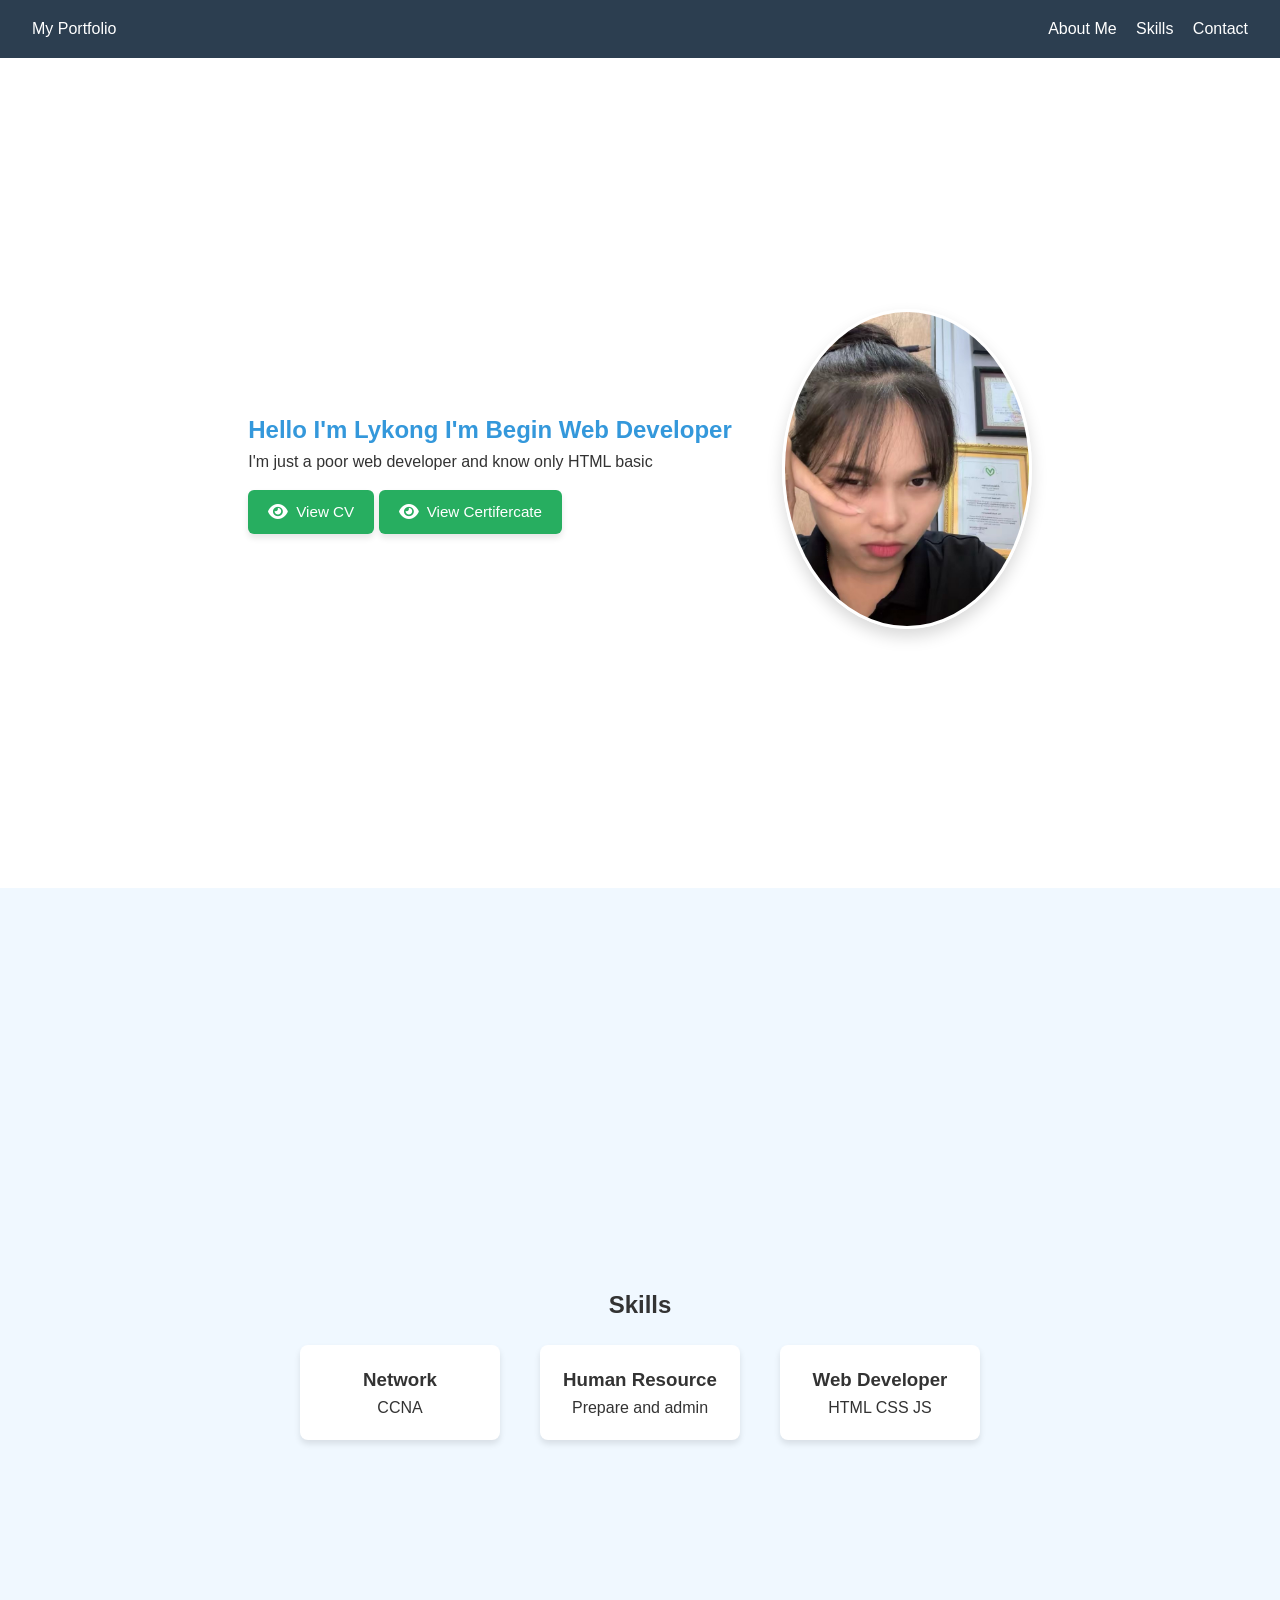
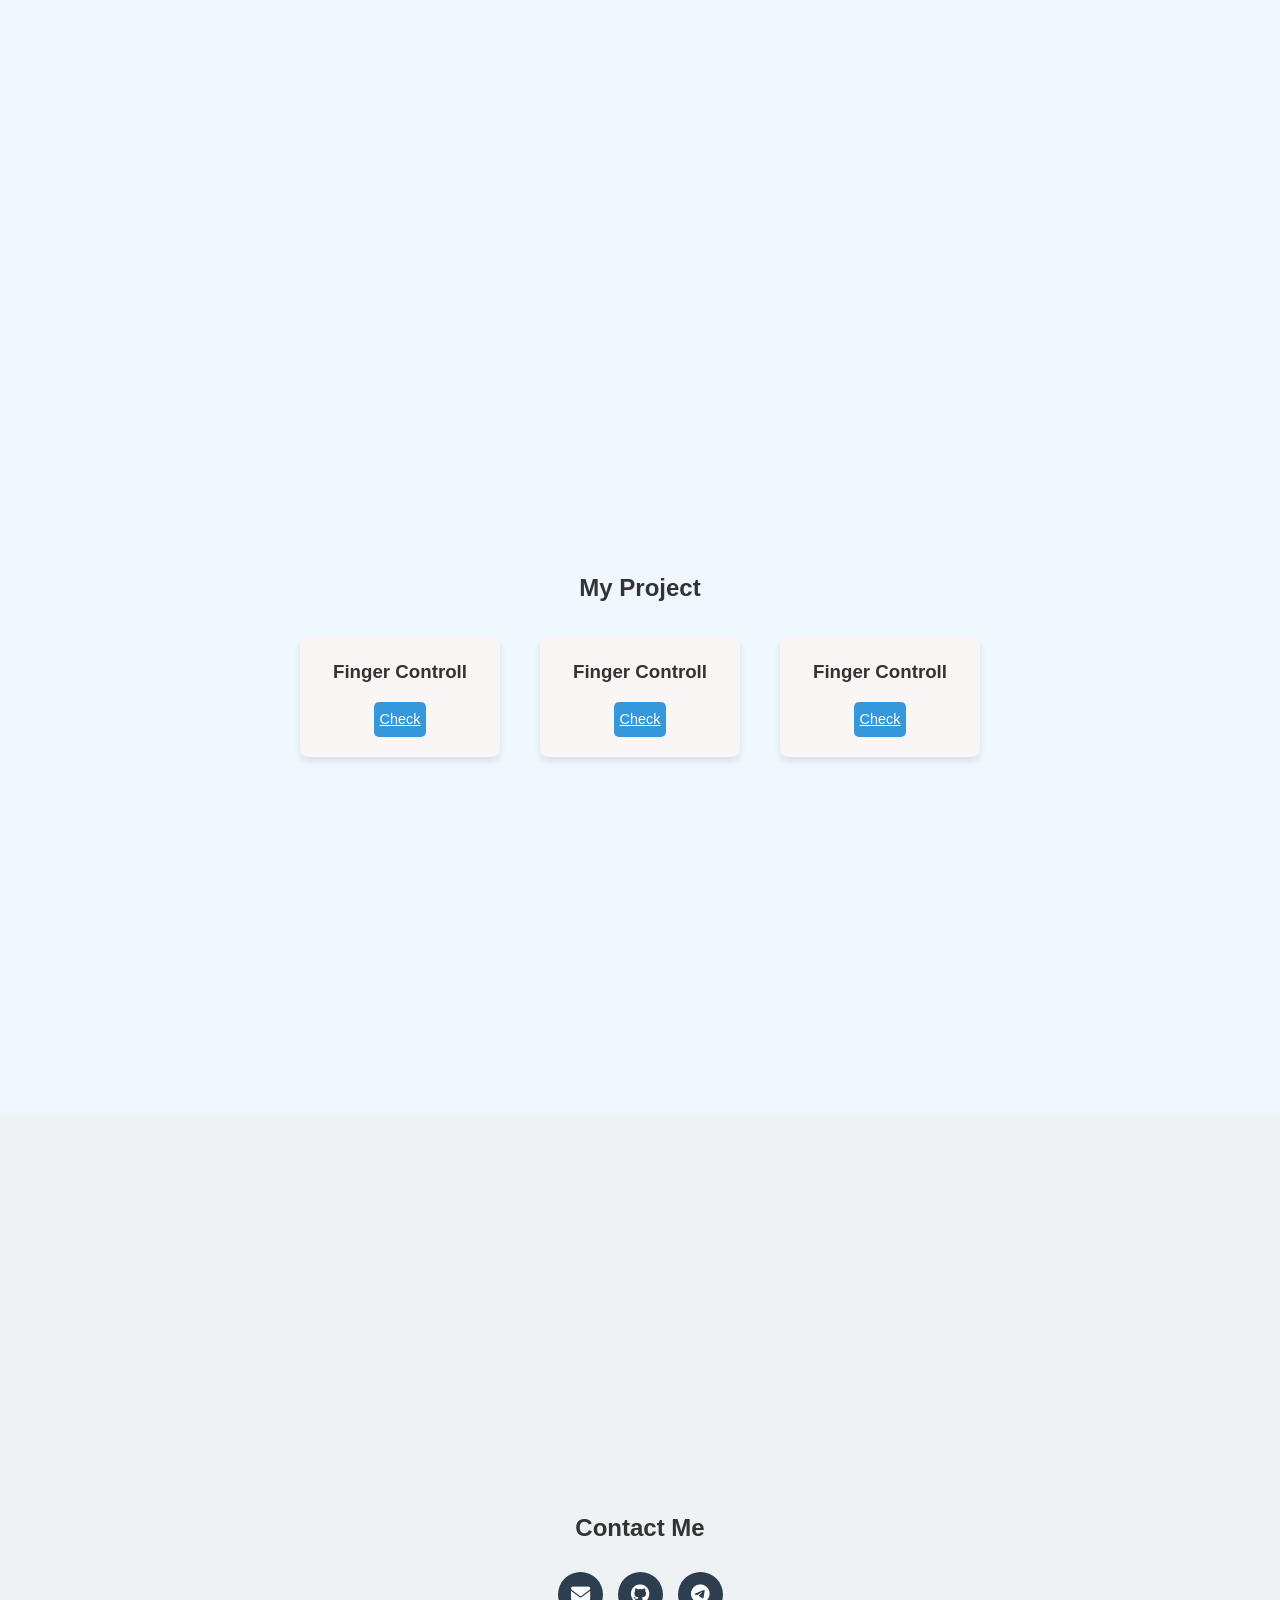
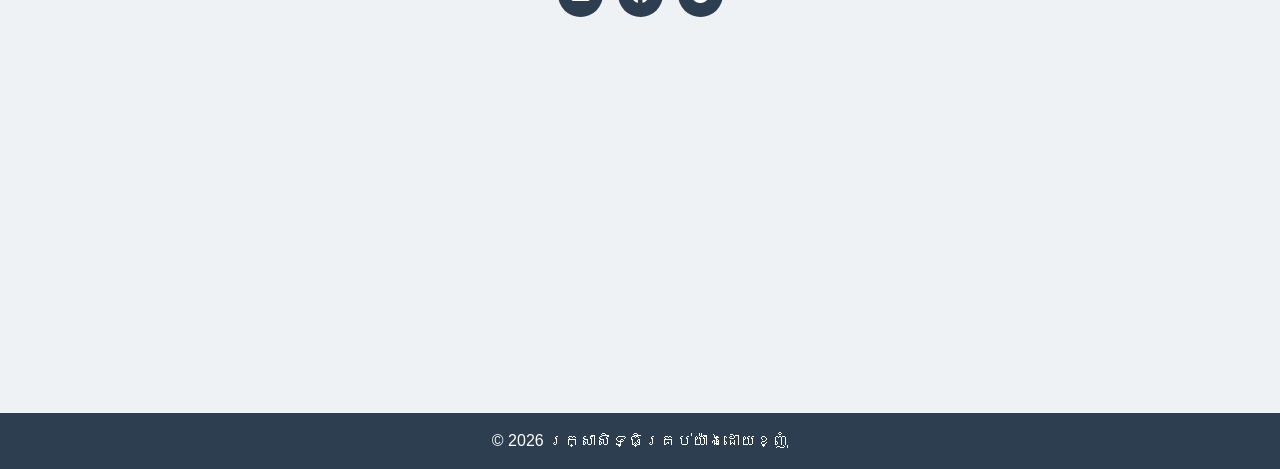
<file: Personal_Profile/index.html>
<!doctype html>
<html lang="en">
  <head>
    <meta charset="UTF-8" />
    <meta name="viewport" content="width=device-width, initial-scale=1.0" />
    <title>Personal Profile</title>
    <link rel="stylesheet" href="style.css" />
    <link
      rel="stylesheet"
      href="https://cdnjs.cloudflare.com/ajax/libs/font-awesome/6.4.0/css/all.min.css"
    />
  </head>
  <body>
    <!-- Header & Nav-->
    <header>
      <div class="logo">My Portfolio</div>
      <nav>
        <a href="#about">About Me</a>
        <a href="#skills">Skills</a>
        <a href="#contact">Contact</a>
      </nav>
    </header>

    <!-- Hero / About Section-->
    <section id="about" class="hero">
      <div class="hero-text">
        <h2>Hello I'm Lykong <span>I'm Begin Web Developer</span></h2>
        <p>I'm just a poor web developer and know only HTML basic</p>
        <a href="HR_Admin.pdf" target="_blank" class="btn-cv">
          <i class="fa-solid fa-eye"></i>
          View CV
        </a>
        <a href="" target="_blank" class="btn-cert">
          <i class="fa-solid fa-eye"></i>
          View Certifercate
        </a>
      </div>
      <div class="hero-image">
        <img src="img/Lykong.jpg" alt="Lykong" />
      </div>
    </section>
    <br />
    <!-- Skills Page Content-->
    <section class="skills" style="padding: 30px 20px">
      <h2>Skills</h2>
      <div class="skills-list" style="margin-top: 20px">
        <div class="skills-card">
          <h3>Network</h3>
          <p>CCNA</p>
        </div>
        <div class="skills-card">
          <h3>Human Resource</h3>
          <p>Prepare and admin</p>
        </div>
        <div class="skills-card">
          <h3>Web Developer</h3>
          <p>HTML CSS JS</p>
        </div>
      </div>
    </section>
    <!-- Projec Section -->
    <section class="Project" style="padding: 20px 20px">
      <h2>My Project</h2>
      <div class="project-list" style="margin-top: 30px">
        <div class="project-card">
          <h3>Finger Controll</h3>
          <a
            href="https://github.com/renzblockcode-netizen"
            target="_blank"
            class="btn"
          >
            Check
          </a>
        </div>

        <div class="project-card">
          <h3>Finger Controll</h3>
          <a
            href="https://github.com/renzblockcode-netizen"
            target="_blank"
            class="btn"
          >
            Check
          </a>
        </div>

        <div class="project-card">
          <h3>Finger Controll</h3>
          <a
            href="https://github.com/renzblockcode-netizen"
            target="_blank"
            class="btn"
          >
            Check
          </a>
        </div>
      </div>
    </section>

    <!-- Content Section-->
    <section id="contact" class="contact">
      <h2>Contact Me</h2>
      <div class="social-link">
        <a
          href="mailto:renzblockcode@gmail.com"
          target="_blank"
          class="social-icon"
        >
          <i class="fa-solid fa-envelope"></i>
        </a>
        <a href="https://github.com" target="_blank" class="social-icon">
          <i class="fa-brands fa-github"></i>
        </a>
        <a href="https://t.me/Chh_Seav_E" target="_blank" class="social-icon">
          <i class="fa-brands fa-telegram"></i>
        </a>
      </div>
    </section>

    <!-- Footer-->
    <footer>
      <p>&copy; 2026 រក្សាសិទ្ធិគ្រប់យ៉ាងដោយខ្ញុំ</p>
    </footer>
  </body>
</html>
</file>
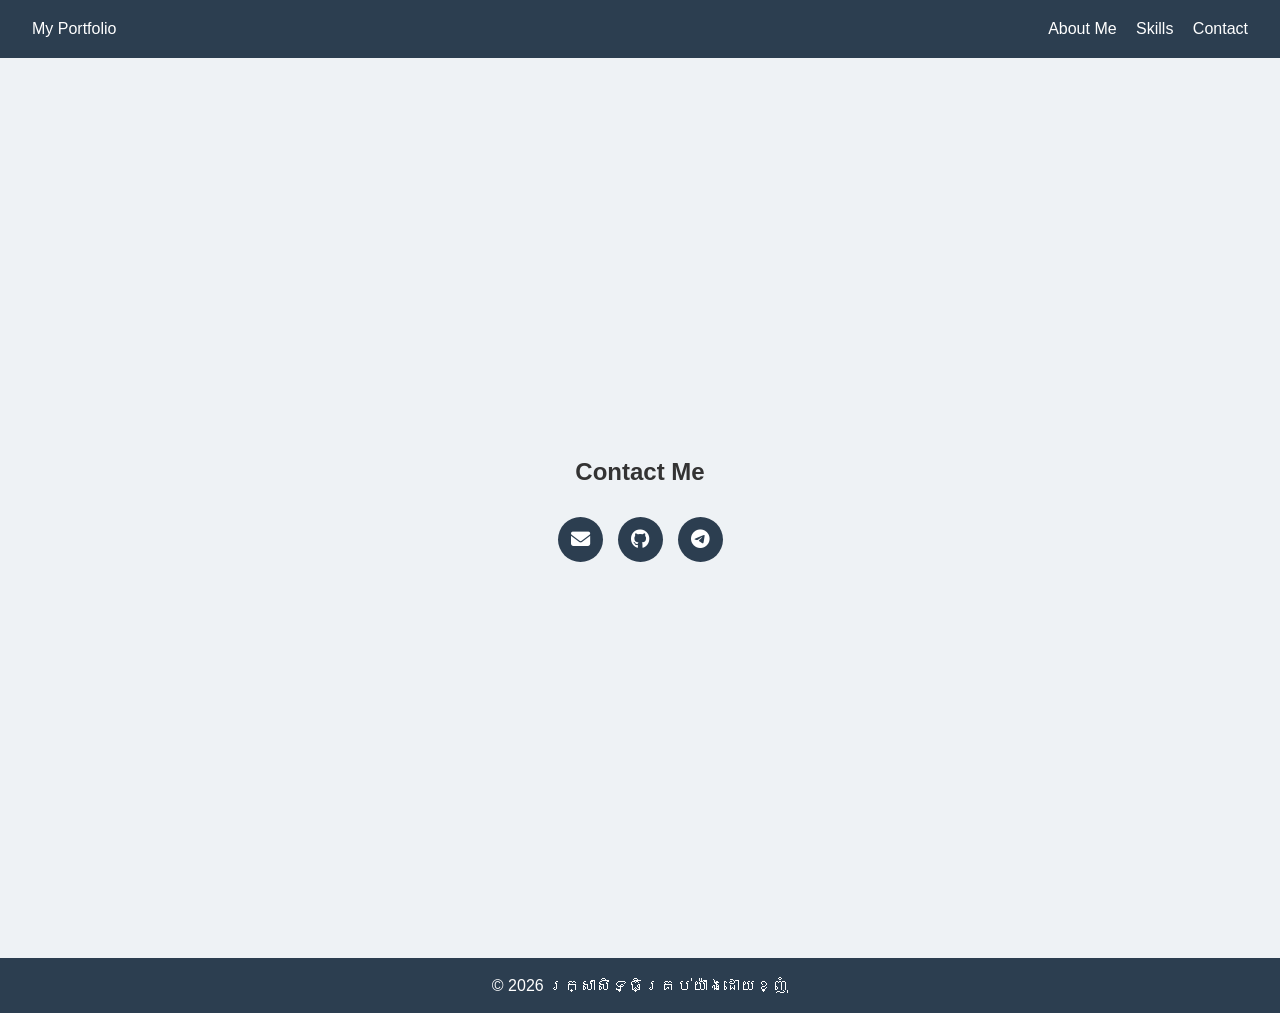
<file: Personal_Profile/contact.html>
<!doctype html>
<html lang="en">
  <head>
    <meta charset="UTF-8" />
    <meta name="viewport" content="width=device-width, initial-scale=1.0" />
    <title>My Portfolio</title>
    <link rel="stylesheet" href="style.css" />
    <link
      rel="stylesheet"
      href="https://cdnjs.cloudflare.com/ajax/libs/font-awesome/6.4.0/css/all.min.css"
    />
  </head>
  <body>
    <!-- Header & Nav-->
    <header>
      <div class="logo">My Portfolio</div>
      <nav>
        <a href="index.html">About Me</a>
        <a href="skills.html">Skills</a>
        <a href="contact.html">Contact</a>
      </nav>
    </header>
    <!-- Content Section-->
    <section id="contact" class="contact">
      <h2>Contact Me</h2>
      <div class="social-link">
        <a
          href="mailto:renzblockcode@gmail.com" target="_blank"  class="social-icon">
          <i class="fa-solid fa-envelope"></i>
        </a>
        <a href="https://github.com" target="_blank" class="social-icon">
          <i class="fa-brands fa-github"></i>
        </a>
        <a href="https://t.me/Chh_Seav_E" target="_blank" class="social-icon">
          <i class="fa-brands fa-telegram"></i>
        </a>
      </div>
    </section>
    <!-- Footer-->
    <footer>
      <p>&copy; 2026 រក្សាសិទ្ធិគ្រប់យ៉ាងដោយខ្ញុំ</p>
    </footer>
  </body>
</html>
</file>
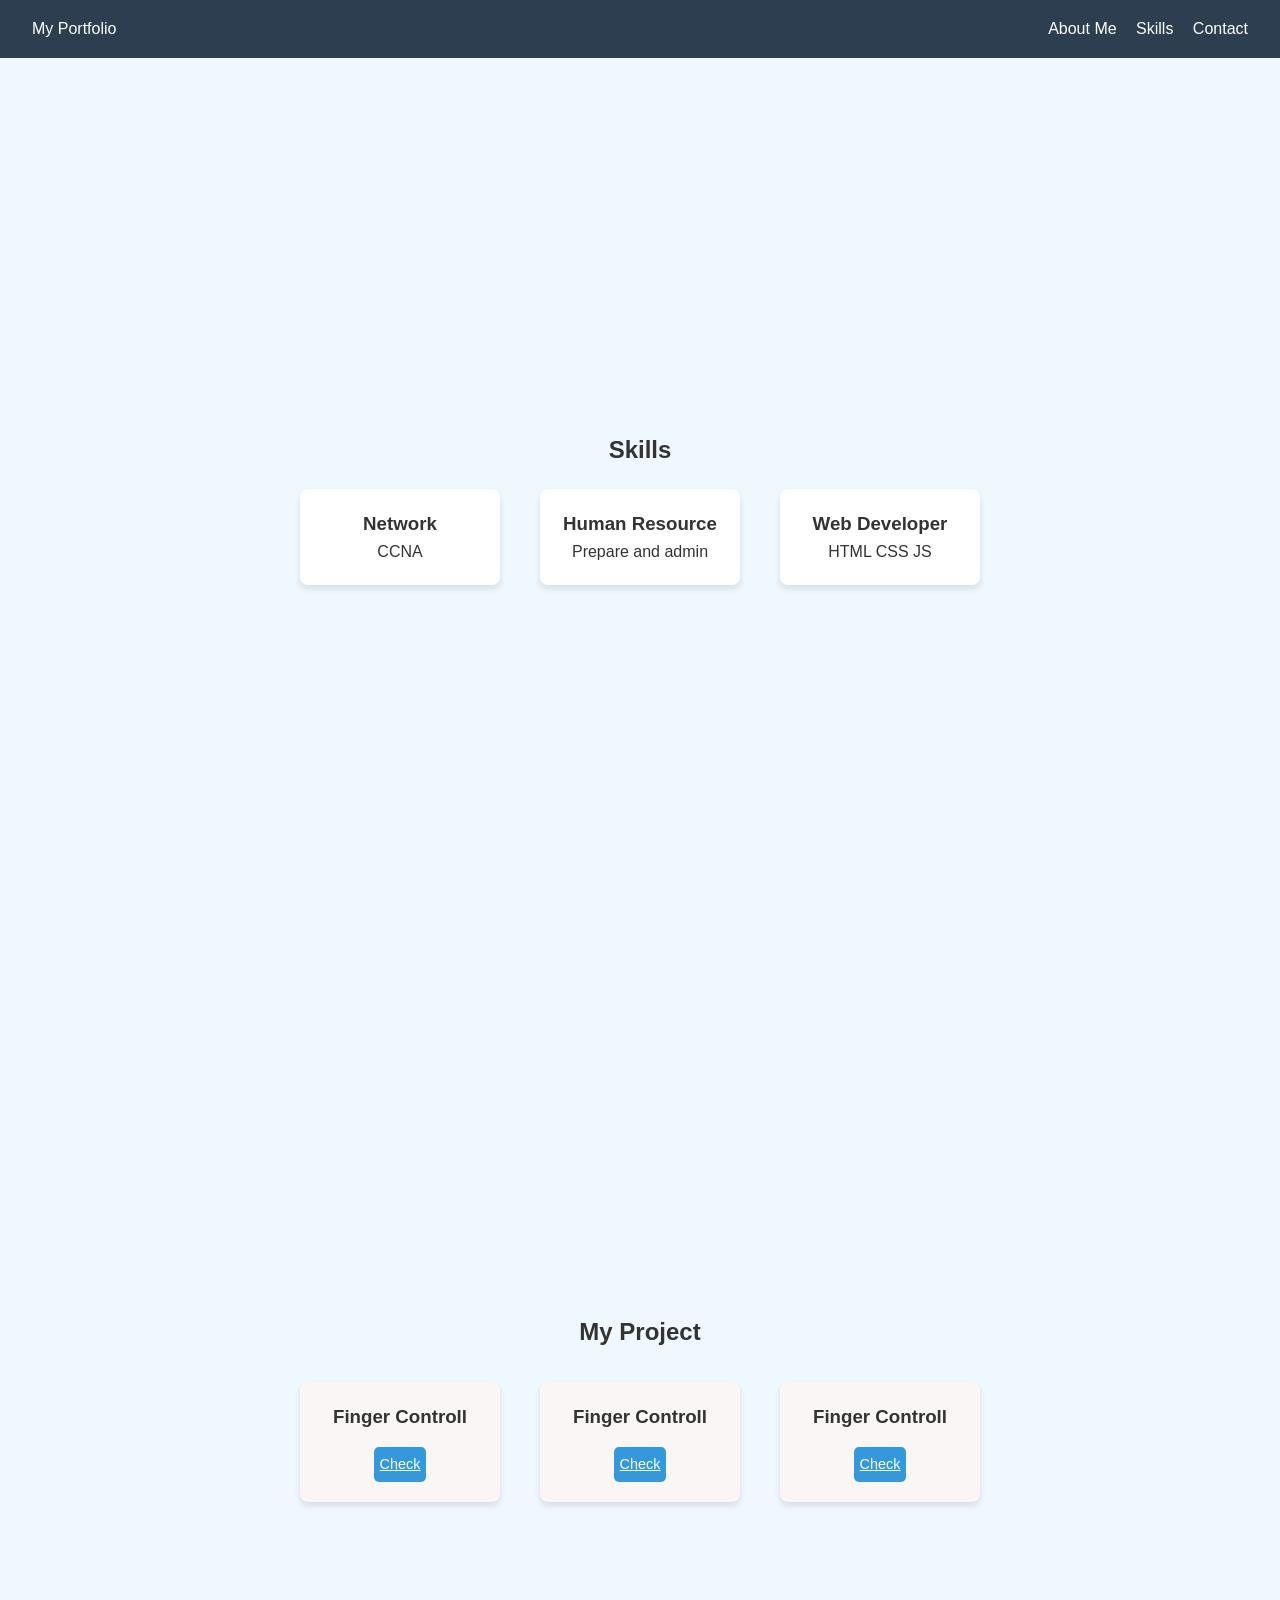
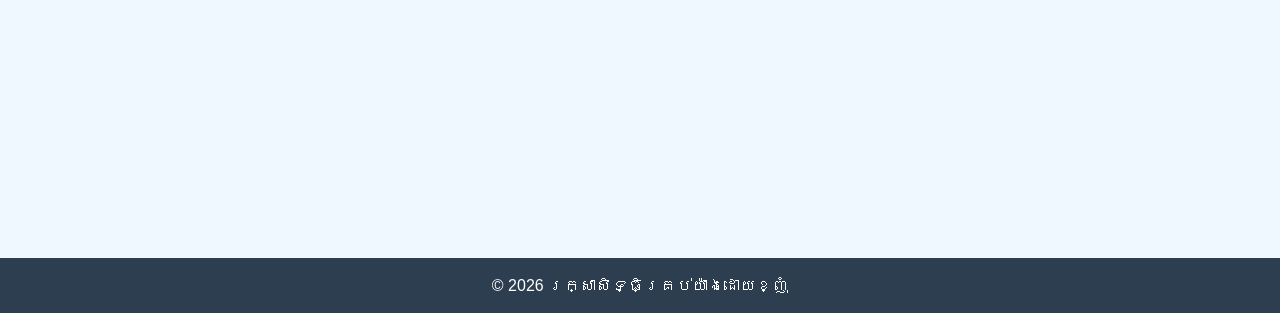
<file: Personal_Profile/skills.html>
<!doctype html>
<html lang="en">
  <head>
    <meta charset="UTF-8" />
    <meta name="viewport" content="width=device-width, initial-scale=1.0" />
    <title>My Portfolio</title>
    <link rel="stylesheet" href="style.css" />
    <link
      rel="stylesheet"
      href="https://cdnjs.cloudflare.com/ajax/libs/font-awesome/6.4.0/css/all.min.css"
    />
  </head>
  <body>
    <!-- Header & Nav-->
    <header>
      <div class="logo">My Portfolio</div>
      <nav>
        <a href="index.html">About Me</a>
        <a href="skills.html">Skills</a>
        <a href="contact.html">Contact</a>
      </nav>
    </header>
    <!-- Skills Page Content-->
    <section class="skills" style="padding: 30px 20px">
      <h2>Skills</h2>
      <div class="skills-list" style="margin-top: 20px">
        <div class="skills-card">
          <h3>Network</h3>
          <p>CCNA</p>
        </div>
        <div class="skills-card">
          <h3>Human Resource</h3>
          <p>Prepare and admin</p>
        </div>
        <div class="skills-card">
          <h3>Web Developer</h3>
          <p>HTML CSS JS</p>
        </div>
      </div>
    </section>
    <section class="Project" style="padding: 20px 20px">
      <h2>My Project</h2>
      <div class="project-list" style="margin-top: 30px">
        <div class="project-card">
          <h3>Finger Controll</h3>
            <a
              href="https://github.com/renzblockcode-netizen"  target="_blank" class="btn">
              Check
            </a>
        </div>

        <div class="project-card">
          <h3>Finger Controll</h3>
           <a
              href="https://github.com/renzblockcode-netizen"  target="_blank" class="btn">
              Check
            </a>
        </div>

        <div class="project-card">
          <h3>Finger Controll</h3>
            <a
              href="https://github.com/renzblockcode-netizen"  target="_blank" class="btn">
              Check
            </a>
        </div>
      </div>
    </section>
    <!-- Footer-->
    <footer>
      <p>&copy; 2026 រក្សាសិទ្ធិគ្រប់យ៉ាងដោយខ្ញុំ</p>
    </footer>
  </body>
</html>
</file>
<file: Personal_Profile/style.css>
html {
  scroll-behavior: smooth;
  scroll-padding-top: 70px;
}
section {
  min-height: 100vh;
  display: flex;
  flex-direction: column;
  justify-content: center;
  align-items: center;
  padding: 60px 20px;
}
/* Reset CSS */
* {
  margin: 0;
  padding: 0;
  box-sizing: border-box;
  font-family: sans-serif;
}
body {
  background-color: aliceblue;
  color: #333;
  line-height: 1.6;
  overflow-y: auto;
  min-height: 100vh;
  display: flex;
  flex-direction: column;
}
/* Header */
header {
  background: #2c3e50;
  color: white;
  padding: 1rem 2rem;
  display: flex;
  justify-content: space-between;
  align-items: center;
}
header nav a {
  color: white;
  text-decoration: none;
  margin-left: 15px;
}

/* Hero Section */
.hero {
  display: flex;
  flex-direction: row;
  gap: 50px;
  justify-content: center;
  text-align: center;
  padding: 60px 20px;
  background-color: white;
  min-height: calc(100vh - 70px);
  align-items: center;
}
.hero-text {
  max-width: 500px;
  text-align: left;
}
.hero-text h1 {
  font-size: 2.5rem;
  color: #2c3e50;
}
.hero-text h2 {
  color: #3498db;
  margin-bottom: 10px 0;
}
.hero-image img {
  width: 250px;
  height: 320px;
  object-fit: cover;
  border-radius: 50%;
  box-shadow: 0 8px 16px rgba(0, 0, 0, 0.15);
  border: 3px solid #fff;
}
.highlight {
  color: #3498db;
}
/* About Section */
.about {
  color: darkblue;
  padding: 50px;
  text-align: center;
  flex-wrap: wrap;
}

/* Skills Section */
.skills {
  padding: 40px;
  text-align: row;
}
.skills-list {
  display: flex;
  justify-content: center;
  align-items: center;
  gap: 40px;
  margin-top: 20px;
  flex-wrap: wrap;
  text-align: center;
}
.skills-card {
  background: white;
  padding: 20px;
  border-radius: 8px;
  width: 200px;
  box-shadow: 0 4px 6px rgba(0, 0, 0, 0.1);
}
.project {
  padding: 40px;
  text-align: center;
  background-color: #eef2f5;
}
.project-list {
  display: flex;
  justify-content: center;
  align-items: center;
  gap: 40px;
  margin-top: 20px;
  flex-wrap: wrap;
  text-align: center;
}
.project-card {
  display: flex;
  flex-direction: column;
  justify-content: space-between;
  align-items: center;
  background: rgb(250, 246, 246);
  padding: 20px;
  border-radius: 8px;
  width: 200px;
  box-shadow: 0 4px 6px rgba(0, 0, 0, 0.1);
}
/* Contact Section */
.contact {
  font-family: "Segoe UI", Tahoma, Geneva, Verdana, sans-serif;
  text-align: center;
  padding: 40px 20px;
  background: #eef2f5;
}

/* Footer */
footer {
  text-align: center;
  margin-top: auto;
  padding: 15px;
  background: #2c3e50;
  color: white;
}

.social-link {
  display: flex;
  justify-content: center;
  gap: 15px;
  margin-top: 25px;
  flex-wrap: wrap;
}
.social-icon {
  display: flex;
  justify-content: center;
  align-items: center;
  width: 45px;
  height: 45px;
  background-color: #2c3e50;
  color: white;
  border-radius: 50%;
  text-decoration: none;
  font-size: 1.2rem;
  transition: all 0.3s ease;
}
.social-icon:hover {
  background-color: brown;
  transform: translateY(-5px);
}
.btn {
  background: #3498db;
  color: white;
  border: none;
  padding: 6px 6px;
  border-radius: 5px;
  cursor: pointer;
  text-align: center;
  font-size: 0.9rem;
  margin-top: 15px;
  transition: background 0.3s ease;
}
.btn:hover {
  background: #2980b9;
}
.btn-cv {
  display: inline-flex;
  align-items: center;
  gap: 8px;
  background-color: #27ae60;
  color: white;
  padding: 10px 20px;
  border-radius: 6px;
  text-decoration: none;
  font-size: 0.95rem;
  margin-top: 15px;
  transition: all 0.3s ease;
  box-shadow: 0 4px 6px rgba(0, 0, 0, 0.1);
}
.btn-cv:hover {
  background-color: #219150;
  transform: translateY(-2px);
  box-shadow: 0 6px 12px rgba(0, 0, 0, 0.15);
}
.btn-cv i {
  font-size: 1.1rem;
}
.btn-cert {
  display: inline-flex;
  align-items: center;
  gap: 8px;
  background-color: #27ae60;
  color: white;
  padding: 10px 20px;
  border-radius: 6px;
  text-decoration: none;
  font-size: 0.95rem;
  margin-top: 15px;
  transition: all 0.3s ease;
  box-shadow: 0 4px 6px rgba(0, 0, 0, 0.1);
}
.btn-cert:hover {
  background-color: #219150;
  transform: translateY(-2px);
  box-shadow: 0 6px 12px rgba(0, 0, 0, 0.15);
}
.btn-cert i {
  font-size: 1.1rem;
}
</file>
